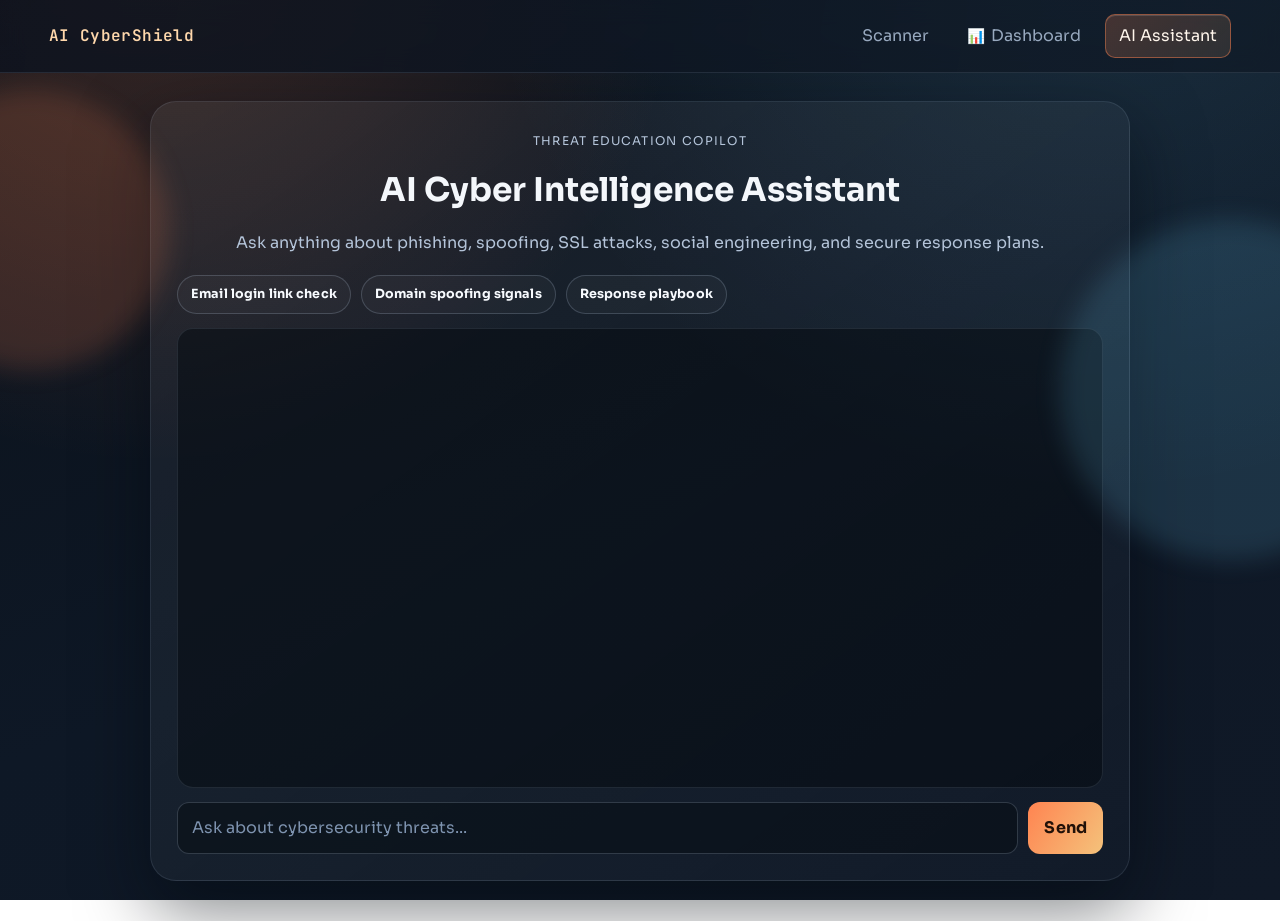
<file: frontend/assistant.html>
<!DOCTYPE html>
<html lang="en">
<head>
    <meta charset="UTF-8">
    <meta name="viewport" content="width=device-width, initial-scale=1.0">
    <title>AI CyberShield - Assistant</title>
    <link rel="preconnect" href="https://fonts.googleapis.com">
    <link rel="preconnect" href="https://fonts.gstatic.com" crossorigin>
    <link href="https://fonts.googleapis.com/css2?family=JetBrains+Mono:wght@400;600&family=Sora:wght@400;600;700;800&display=swap" rel="stylesheet">
    <link rel="stylesheet" href="css/style.css?v=20260418-premium">
</head>
<body>

<nav class="top-nav">
    <div class="logo">AI CyberShield</div>
    <button class="nav-toggle" id="navToggle" aria-label="Toggle navigation" aria-expanded="false" aria-controls="primaryNav">
        <span></span><span></span><span></span>
    </button>
    <div class="nav-links" id="primaryNav">
        <a href="index.html">Scanner</a>
        <a href="dashboard.html"><span class="nav-icon" aria-hidden="true">&#128202;</span>Dashboard</a>
        <a href="assistant.html" class="active">AI Assistant</a>
    </div>
</nav>

<div class="orb orb-left"></div>
<div class="orb orb-right"></div>

<div class="assistant-container">

    <div class="assistant-header">
        <p class="eyebrow">Threat Education Copilot</p>
        <h2>AI Cyber Intelligence Assistant</h2>
        <p>Ask anything about phishing, spoofing, SSL attacks, social engineering, and secure response plans.</p>
    </div>

    <div id="quickQuestions" class="chips">
        <button class="chip" data-question="How do I verify if an email login link is phishing?">Email login link check</button>
        <button class="chip" data-question="What are the strongest signs of domain spoofing?">Domain spoofing signals</button>
        <button class="chip" data-question="Give me a 5-step employee response playbook for suspected phishing.">Response playbook</button>
    </div>

    <div id="chat-box" class="chat-box"></div>

    <div class="chat-input-area">
        <input type="text" id="question" placeholder="Ask about cybersecurity threats..." />
        <button id="sendBtn" onclick="askAssistant()">Send</button>
    </div>

</div>

<script src="js/ui.js"></script>
<script src="js/api.js"></script>
<script src="js/assistant.js"></script>

</body>
</html>
</file>
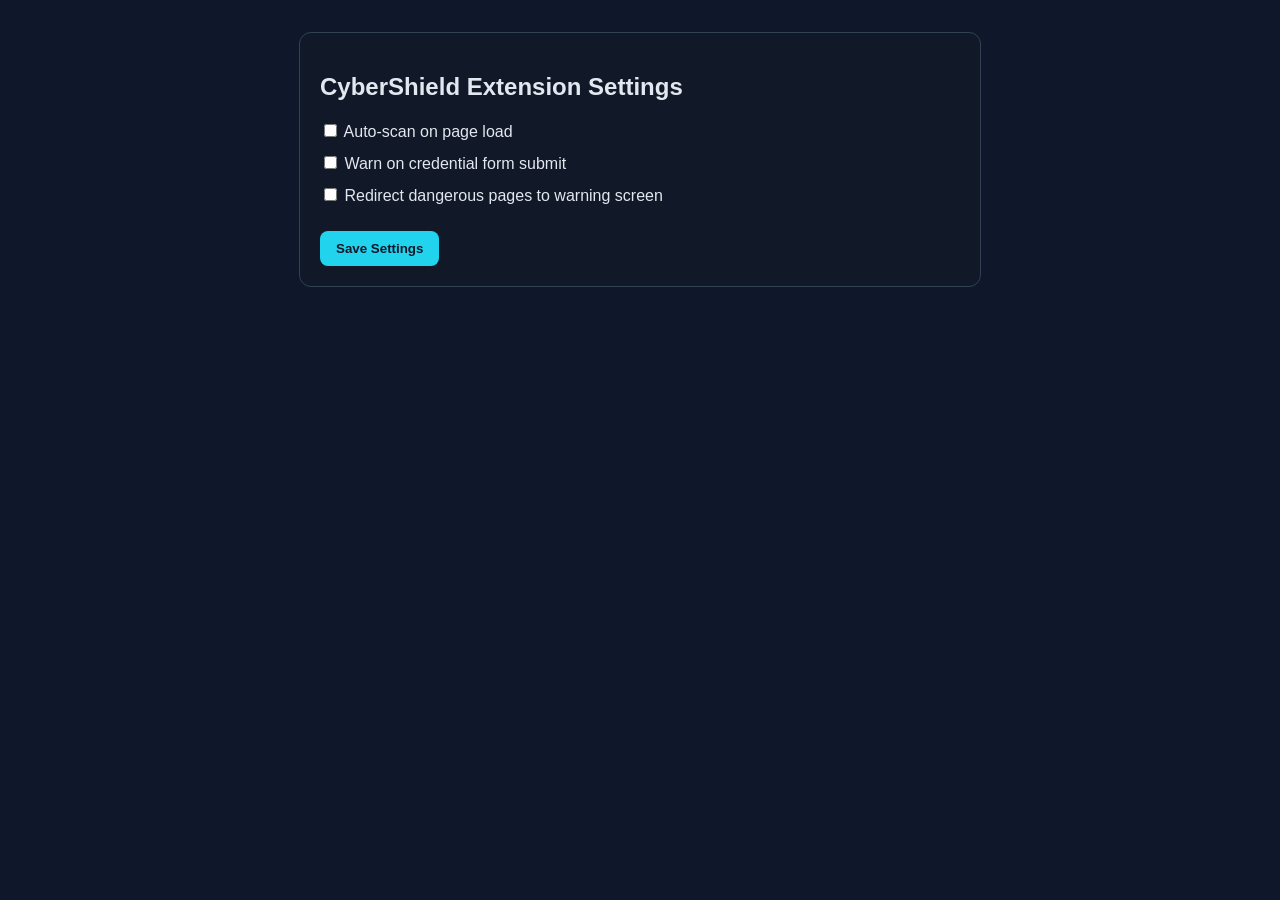
<file: apps/chrome-extension/src/options.html>
<!doctype html>
<html>
<head>
  <meta charset="utf-8" />
  <title>CyberShield Options</title>
  <style>
    body { font-family: "Segoe UI", sans-serif; background: #0f172a; color: #e2e8f0; padding: 24px; }
    .panel { max-width: 640px; margin: 0 auto; background: #111827; border: 1px solid #334155; border-radius: 12px; padding: 20px; }
    label { display: block; margin: 12px 0; }
    button { margin-top: 14px; background: #22d3ee; color: #0f172a; border: 0; border-radius: 8px; padding: 10px 16px; font-weight: 700; }
  </style>
</head>
<body>
  <div class="panel">
    <h2>CyberShield Extension Settings</h2>
    <label><input type="checkbox" id="autoScan" /> Auto-scan on page load</label>
    <label><input type="checkbox" id="warnForms" /> Warn on credential form submit</label>
    <label><input type="checkbox" id="blockDangerous" /> Redirect dangerous pages to warning screen</label>
    <button id="saveBtn">Save Settings</button>
    <div id="msg"></div>
  </div>
  <script src="options.js"></script>
</body>
</html>
</file>
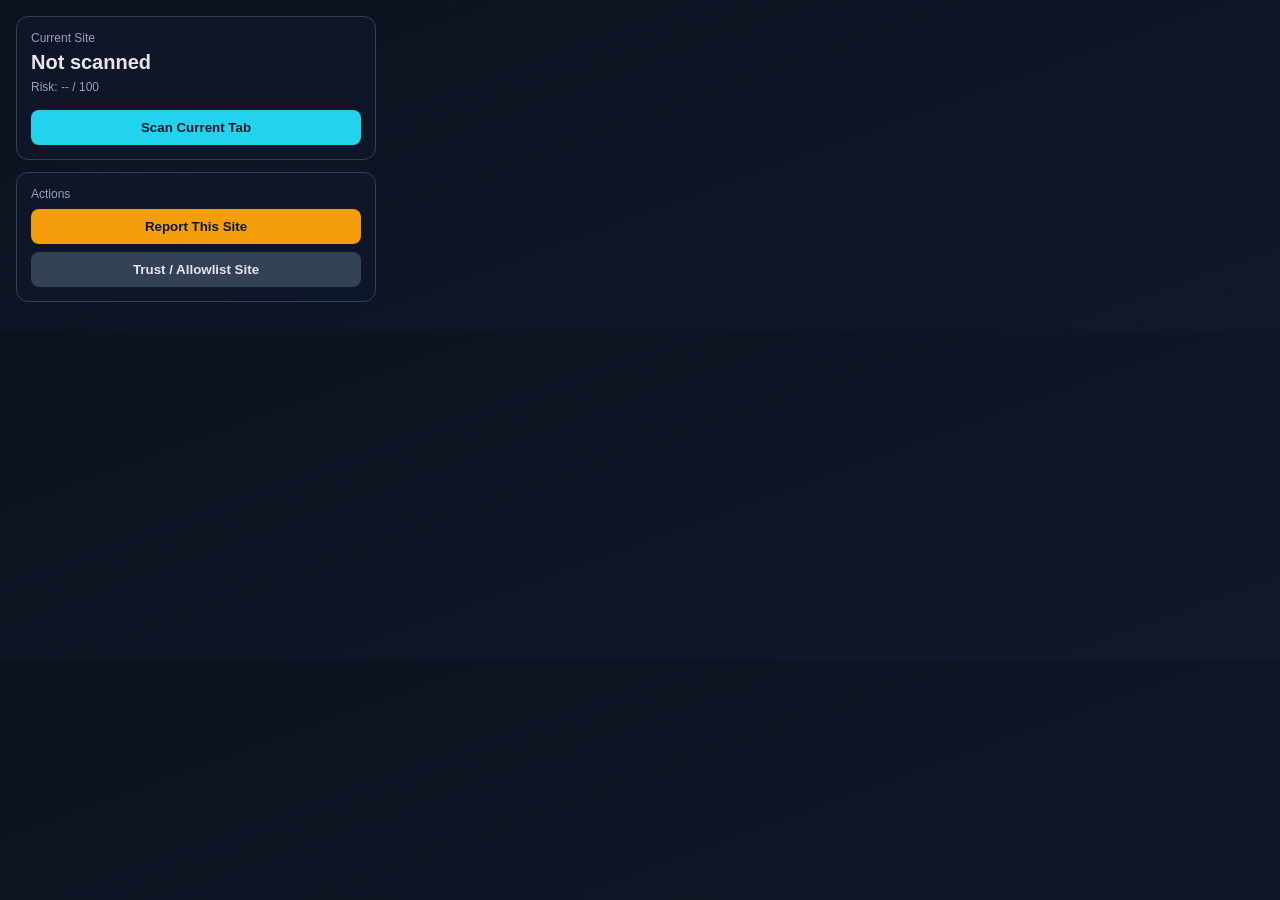
<file: apps/chrome-extension/src/popup.html>
<!doctype html>
<html>
<head>
  <meta charset="utf-8" />
  <title>CyberShield</title>
  <style>
    body {
      width: 360px;
      margin: 0;
      font-family: "Segoe UI", sans-serif;
      background: linear-gradient(160deg, #0b1220, #111827);
      color: #e5e7eb;
      padding: 16px;
    }
    .card {
      background: rgba(15, 23, 42, 0.9);
      border: 1px solid #334155;
      border-radius: 12px;
      padding: 14px;
      margin-bottom: 12px;
    }
    .status { font-size: 20px; font-weight: 700; margin: 6px 0; }
    .safe { color: #22c55e; }
    .suspicious { color: #f59e0b; }
    .dangerous { color: #ef4444; }
    button {
      width: 100%;
      margin-top: 8px;
      border: 0;
      border-radius: 8px;
      padding: 10px;
      font-weight: 600;
      cursor: pointer;
    }
    .primary { background: #22d3ee; color: #0f172a; }
    .warn { background: #f59e0b; color: #0f172a; }
    .neutral { background: #334155; color: #e5e7eb; }
    .mini { font-size: 12px; color: #94a3b8; }
  </style>
</head>
<body>
  <div class="card">
    <div class="mini">Current Site</div>
    <div id="urlLabel" class="mini"></div>
    <div id="riskLevel" class="status">Not scanned</div>
    <div id="scoreLabel" class="mini">Risk: -- / 100</div>
    <div id="summary" class="mini" style="margin-top:8px;"></div>
    <button id="scanBtn" class="primary">Scan Current Tab</button>
  </div>

  <div class="card">
    <div class="mini">Actions</div>
    <button id="reportBtn" class="warn">Report This Site</button>
    <button id="trustBtn" class="neutral">Trust / Allowlist Site</button>
  </div>

  <script src="popup.js"></script>
</body>
</html>
</file>
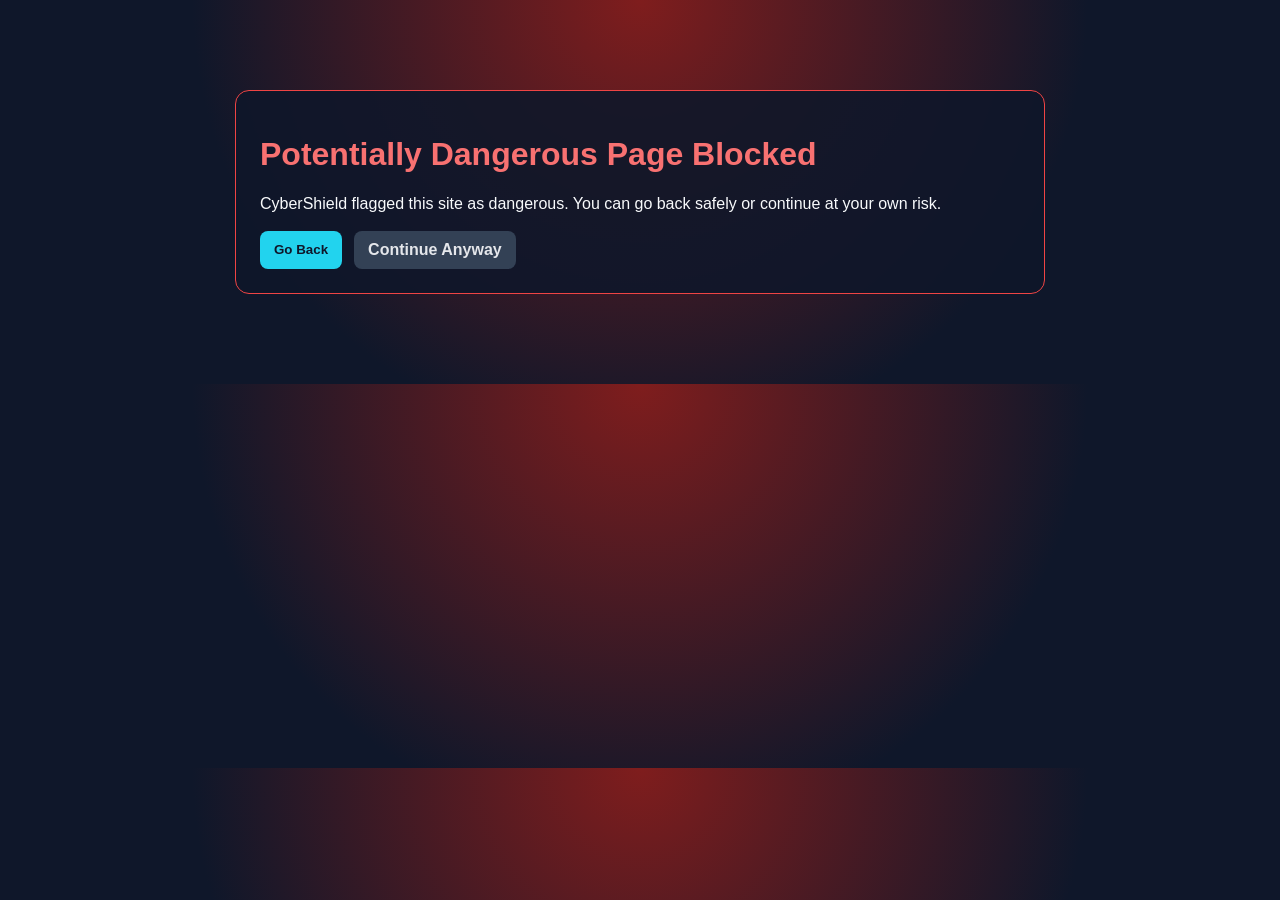
<file: apps/chrome-extension/src/warning.html>
<!doctype html>
<html>
<head>
  <meta charset="utf-8" />
  <title>CyberShield Warning</title>
  <style>
    body { margin: 0; font-family: "Segoe UI", sans-serif; background: radial-gradient(circle at top, #7f1d1d, #0f172a 60%); color: #f8fafc; }
    .wrap { max-width: 760px; margin: 10vh auto; background: rgba(15, 23, 42, 0.9); border: 1px solid #ef4444; border-radius: 14px; padding: 24px; }
    h1 { color: #f87171; }
    .actions { display: flex; gap: 12px; margin-top: 18px; }
    button, a { text-decoration: none; border: 0; border-radius: 8px; padding: 10px 14px; font-weight: 700; cursor: pointer; }
    .back { background: #22d3ee; color: #0f172a; }
    .continue { background: #334155; color: #e5e7eb; }
  </style>
</head>
<body>
  <div class="wrap">
    <h1>Potentially Dangerous Page Blocked</h1>
    <p>CyberShield flagged this site as dangerous. You can go back safely or continue at your own risk.</p>
    <p id="target"></p>
    <div class="actions">
      <button class="back" onclick="history.back()">Go Back</button>
      <a id="continueLink" class="continue" href="#">Continue Anyway</a>
    </div>
  </div>
  <script>
    const params = new URLSearchParams(window.location.search);
    const target = params.get('target') || '';
    document.getElementById('target').textContent = target;
    document.getElementById('continueLink').href = target;
  </script>
</body>
</html>
</file>
<file: frontend/css/style.css>
:root {
    --bg: #0b1119;
    --bg-2: #101927;
    --panel: #111e2d;
    --panel-soft: #17273a;
    --text: #f4f7fb;
    --muted: #98a9bf;
    --line: rgba(182, 201, 224, 0.22);
    --line-soft: rgba(182, 201, 224, 0.12);
    --brand: #ff8451;
    --brand-2: #f4c27b;
    --accent: #70d0ff;
    --safe: #38d39f;
    --warn: #f4bc44;
    --danger: #ff6f7f;
    --radius-xl: 26px;
    --radius-lg: 18px;
    --radius-md: 12px;
    --shadow-lg: 0 28px 70px rgba(1, 7, 14, 0.5);
    --shadow-md: 0 14px 28px rgba(2, 10, 18, 0.34);
}

* {
    box-sizing: border-box;
}

html,
body {
    margin: 0;
    min-height: 100%;
}

body {
    font-family: "Sora", sans-serif;
    color: var(--text);
    background:
        radial-gradient(circle at 12% -8%, rgba(255, 132, 81, 0.2), transparent 36%),
        radial-gradient(circle at 86% -16%, rgba(112, 208, 255, 0.16), transparent 42%),
        linear-gradient(160deg, var(--bg) 0%, #0e1826 56%, var(--bg-2) 100%);
    background-attachment: fixed;
    overflow-x: hidden;
    line-height: 1.5;
}

body::before {
    content: "";
    position: fixed;
    inset: 0;
    z-index: 0;
    pointer-events: none;
    opacity: 0.22;
    background-image:
        linear-gradient(rgba(255, 255, 255, 0.02) 1px, transparent 1px),
        linear-gradient(90deg, rgba(255, 255, 255, 0.02) 1px, transparent 1px);
    background-size: 28px 28px;
    mask-image: radial-gradient(circle at center, black 52%, transparent 96%);
}

.orb {
    position: fixed;
    border-radius: 50%;
    filter: blur(12px);
    pointer-events: none;
    z-index: 0;
}

.orb-left {
    width: 280px;
    height: 280px;
    background: rgba(255, 132, 81, 0.16);
    top: 90px;
    left: -110px;
}

.orb-right {
    width: 340px;
    height: 340px;
    background: rgba(112, 208, 255, 0.14);
    top: 220px;
    right: -120px;
}

.top-nav {
    width: 100%;
    position: sticky;
    top: 0;
    z-index: 30;
    padding: 14px clamp(18px, 3.8vw, 54px);
    display: flex;
    align-items: center;
    justify-content: space-between;
    backdrop-filter: blur(12px);
    background: linear-gradient(100deg, rgba(12, 18, 30, 0.82), rgba(16, 26, 39, 0.75));
    border-bottom: 1px solid var(--line-soft);
}

.logo {
    font-family: "JetBrains Mono", monospace;
    color: #ffd8ac;
    font-weight: 600;
    letter-spacing: 0.4px;
}

.nav-links {
    display: flex;
    align-items: center;
    gap: 10px;
}

.nav-links a {
    color: var(--muted);
    text-decoration: none;
    padding: 9px 13px;
    border-radius: 10px;
    display: inline-flex;
    align-items: center;
    gap: 6px;
    border: 1px solid transparent;
    transition: all 0.2s ease;
}

.nav-links a:hover {
    color: #eaf2ff;
    border-color: rgba(255, 255, 255, 0.14);
    background: rgba(255, 255, 255, 0.05);
}

.nav-links a.active {
    color: #fff6ec;
    background: linear-gradient(135deg, rgba(255, 132, 81, 0.22), rgba(244, 194, 123, 0.12));
    border-color: rgba(255, 132, 81, 0.45);
    box-shadow: inset 0 1px 0 rgba(255, 255, 255, 0.14);
}

.nav-icon {
    font-size: 0.9rem;
    line-height: 1;
}

.nav-toggle {
    display: none;
    width: 42px;
    height: 38px;
    padding: 8px;
    background: rgba(255, 132, 81, 0.08);
    border: 1px solid rgba(255, 132, 81, 0.45);
    border-radius: 10px;
    align-items: center;
    justify-content: center;
    gap: 4px;
    flex-direction: column;
}

.nav-toggle span {
    display: block;
    width: 18px;
    height: 2px;
    background: #ffe8d7;
    border-radius: 2px;
    transition: all 0.2s ease;
}

.container {
    width: min(1220px, calc(100% - 34px));
    margin: 30px auto 48px;
    position: relative;
    z-index: 1;
}

.page-grid {
    display: grid;
    grid-template-columns: 1.08fr 1fr;
    gap: 20px;
    align-items: start;
}

.hero-card,
.card,
.assistant-container {
    background:
        linear-gradient(145deg, rgba(255, 255, 255, 0.06), rgba(255, 255, 255, 0.012));
    border: 1px solid var(--line-soft);
    border-radius: var(--radius-xl);
    box-shadow: var(--shadow-lg);
}

.hero-card,
.card {
    padding: clamp(18px, 3vw, 30px);
}

.hero-card {
    position: relative;
    overflow: hidden;
}

.hero-card::after {
    content: "";
    position: absolute;
    width: 220px;
    height: 220px;
    border-radius: 50%;
    right: -82px;
    bottom: -90px;
    background: radial-gradient(circle, rgba(255, 132, 81, 0.34), rgba(255, 132, 81, 0));
    pointer-events: none;
}

.title {
    margin: 0;
    font-size: clamp(1.86rem, 3vw, 2.65rem);
    line-height: 1.08;
    letter-spacing: -0.02em;
    color: #fbfdff;
}

.subtitle {
    color: #b4c3d8;
    margin-top: 14px;
    max-width: 62ch;
    line-height: 1.7;
}

.eyebrow {
    display: inline-flex;
    align-items: center;
    margin: 0 0 10px;
    font-size: 0.75rem;
    text-transform: uppercase;
    letter-spacing: 1.3px;
    color: #ffc792;
}

.chips {
    display: flex;
    flex-wrap: wrap;
    gap: 10px;
    margin-top: 20px;
}

.chip {
    border: 1px solid var(--line);
    background: rgba(255, 255, 255, 0.03);
    color: #f8fbff;
    border-radius: 999px;
    padding: 9px 13px;
    font-size: 0.79rem;
    letter-spacing: 0.01em;
    cursor: pointer;
    transition: all 0.22s ease;
}

.chip:hover {
    border-color: rgba(255, 132, 81, 0.7);
    transform: translateY(-1px);
    background: rgba(255, 132, 81, 0.09);
}

.scan-card {
    grid-column: 2;
}

.scan-input-wrap {
    display: grid;
    grid-template-columns: 1fr auto;
    gap: 10px;
}

input,
button {
    font: inherit;
}

input {
    border: 1px solid var(--line);
    background: rgba(8, 14, 22, 0.58);
    color: #f5f9ff;
    border-radius: var(--radius-md);
    padding: 13px 14px;
    outline: none;
    transition: border-color 0.22s ease, box-shadow 0.22s ease;
}

input::placeholder {
    color: #7e93af;
}

input:focus {
    border-color: rgba(112, 208, 255, 0.64);
    box-shadow: 0 0 0 3px rgba(112, 208, 255, 0.17);
}

button {
    border: none;
    border-radius: var(--radius-md);
    background: linear-gradient(122deg, var(--brand), var(--brand-2));
    color: #221108;
    font-weight: 700;
    letter-spacing: 0.01em;
    padding: 12px 16px;
    cursor: pointer;
    transition: transform 0.2s ease, box-shadow 0.2s ease;
}

button:hover {
    transform: translateY(-1px);
    box-shadow: 0 10px 24px rgba(255, 132, 81, 0.3);
}

button:disabled {
    opacity: 0.74;
    cursor: not-allowed;
    transform: none;
    box-shadow: none;
}

.ghost-button {
    background: rgba(255, 255, 255, 0.02);
    color: #ffe3c4;
    border: 1px solid rgba(255, 132, 81, 0.55);
}

.ghost-button:hover {
    background: rgba(255, 132, 81, 0.1);
}

.scan-status {
    margin: 12px 0 4px;
    color: var(--muted);
    font-size: 0.9rem;
}

.result-box h3 {
    margin: 14px 0 10px;
}

.result-meta {
    display: flex;
    flex-wrap: wrap;
    gap: 8px;
}

.pill {
    border: 1px solid rgba(255, 255, 255, 0.2);
    border-radius: 999px;
    padding: 6px 10px;
    font-size: 0.74rem;
    text-transform: uppercase;
    letter-spacing: 0.6px;
}

.pill.safe {
    color: var(--safe);
    border-color: rgba(56, 211, 159, 0.45);
    background: rgba(56, 211, 159, 0.08);
}

.pill.warn {
    color: var(--warn);
    border-color: rgba(244, 188, 68, 0.42);
    background: rgba(244, 188, 68, 0.08);
}

.pill.danger {
    color: var(--danger);
    border-color: rgba(255, 111, 127, 0.48);
    background: rgba(255, 111, 127, 0.08);
}

.pill.neutral {
    color: var(--muted);
    border-color: rgba(152, 169, 191, 0.38);
    background: rgba(152, 169, 191, 0.08);
}

.muted {
    color: var(--muted);
}

.insight-grid {
    display: grid;
    grid-template-columns: 240px 1fr;
    gap: 16px;
    margin-top: 16px;
    align-items: center;
}

.risk-container {
    position: relative;
    width: 240px;
    margin-inline: auto;
}

.risk-text {
    position: absolute;
    inset: 0;
    display: grid;
    place-items: center;
    font-family: "JetBrains Mono", monospace;
    font-size: 2rem;
    font-weight: 700;
    color: #f9fbff;
}

.insights-card {
    border: 1px solid var(--line-soft);
    border-radius: 16px;
    padding: 15px;
    background: rgba(5, 12, 19, 0.34);
}

.insights-card h4,
.signals-panel h4,
.history-card h3,
.chart-card h3,
.table-card h2 {
    margin: 0 0 8px;
}

.reasons-list,
.history-list,
.event-feed {
    margin: 0;
    padding-left: 18px;
    display: grid;
    gap: 8px;
}

.signals-panel {
    margin-top: 16px;
}

.signals-grid {
    display: grid;
    grid-template-columns: repeat(auto-fit, minmax(165px, 1fr));
    gap: 10px;
}

.signal-item {
    border: 1px solid var(--line-soft);
    border-radius: 12px;
    padding: 10px;
    background: rgba(6, 12, 20, 0.35);
}

.signal-item .code {
    display: block;
    font-family: "JetBrains Mono", monospace;
    font-size: 0.73rem;
    color: #ffe2cf;
    margin-bottom: 4px;
}

.signal-item .score {
    font-size: 0.8rem;
    color: var(--muted);
}

.history-card {
    grid-column: 1 / span 2;
}

.section-head {
    display: flex;
    align-items: center;
    justify-content: space-between;
    gap: 12px;
    margin-bottom: 12px;
}

.inline-link {
    color: #ffd4ae;
    text-decoration: none;
    border-bottom: 1px dashed rgba(255, 212, 174, 0.5);
}

.inline-link:hover {
    color: #ffe3cb;
}

.dashboard-layout {
    display: grid;
    gap: 18px;
}

.stats-grid {
    display: grid;
    grid-template-columns: repeat(5, minmax(0, 1fr));
    gap: 12px;
}

.stat-card h3 {
    margin: 0;
    color: #bed0e6;
    font-size: 0.9rem;
    font-weight: 600;
}

.stat-card p {
    margin: 10px 0 0;
    font-size: 1.8rem;
    font-weight: 800;
    letter-spacing: -0.02em;
    color: #f6fbff;
}

.stat-card.phishing p {
    color: #ff939f;
}

.stat-card.safe p {
    color: #62e0ba;
}

.dashboard-charts {
    display: grid;
    grid-template-columns: 0.95fr 1.05fr;
    gap: 12px;
}

.dashboard-columns {
    display: grid;
    grid-template-columns: 1fr 1fr;
    gap: 12px;
}

.chart-card,
.table-card {
    margin: 0;
}

table {
    width: 100%;
    border-collapse: collapse;
    margin-top: 8px;
}

th,
td {
    padding: 11px 10px;
    text-align: left;
    border-bottom: 1px solid rgba(255, 255, 255, 0.08);
    font-size: 0.87rem;
}

th {
    color: #c9d8ea;
    font-weight: 700;
    font-size: 0.78rem;
    text-transform: uppercase;
    letter-spacing: 0.05em;
}

tbody tr:hover {
    background: rgba(255, 255, 255, 0.04);
}

.event-feed {
    list-style: none;
    padding-left: 0;
}

.event-feed li {
    padding: 10px;
    border: 1px solid var(--line-soft);
    border-radius: 10px;
    background: rgba(5, 11, 18, 0.32);
}

.assistant-container {
    max-width: 980px;
    margin: 28px auto 40px;
    padding: 26px;
}

.assistant-header {
    text-align: center;
}

.assistant-header h2 {
    margin: 6px 0 8px;
    font-size: clamp(1.45rem, 2.6vw, 2.05rem);
}

.assistant-header p {
    color: #b4c4d9;
}

.chat-box {
    margin: 14px 0;
    height: 460px;
    overflow-y: auto;
    border-radius: 16px;
    background: rgba(4, 10, 16, 0.52);
    border: 1px solid var(--line-soft);
    padding: 16px;
}

.chat-box::-webkit-scrollbar {
    width: 10px;
}

.chat-box::-webkit-scrollbar-track {
    background: rgba(255, 255, 255, 0.04);
    border-radius: 999px;
}

.chat-box::-webkit-scrollbar-thumb {
    background: rgba(255, 255, 255, 0.22);
    border-radius: 999px;
}

.message {
    margin-bottom: 10px;
    border-radius: 12px;
    max-width: min(82%, 680px);
    line-height: 1.6;
    padding: 10px 12px;
    animation: slideUp 0.24s ease;
}

.user-message {
    margin-left: auto;
    background: linear-gradient(125deg, #ff9a69, #f4c27b);
    color: #2f1708;
    font-weight: 600;
}

.ai-message {
    background: rgba(255, 255, 255, 0.06);
    border: 1px solid var(--line-soft);
}

.typing {
    color: var(--muted);
    font-style: italic;
}

.chat-input-area {
    display: grid;
    grid-template-columns: 1fr auto;
    gap: 10px;
}

.reveal {
    animation: fadeInUp 0.48s cubic-bezier(0.2, 0.8, 0.2, 1) both;
}

@keyframes fadeInUp {
    from {
        opacity: 0;
        transform: translateY(12px);
    }
    to {
        opacity: 1;
        transform: translateY(0);
    }
}

@keyframes slideUp {
    from {
        opacity: 0;
        transform: translateY(8px);
    }
    to {
        opacity: 1;
        transform: translateY(0);
    }
}

@media (max-width: 1080px) {
    .page-grid {
        grid-template-columns: 1fr;
    }

    .scan-card,
    .history-card {
        grid-column: auto;
    }

    .stats-grid {
        grid-template-columns: repeat(3, minmax(0, 1fr));
    }

    .dashboard-charts,
    .dashboard-columns {
        grid-template-columns: 1fr;
    }
}

@media (max-width: 760px) {
    .top-nav {
        align-items: center;
        flex-wrap: wrap;
        gap: 10px;
    }

    .nav-toggle {
        display: inline-flex;
        margin-left: auto;
    }

    .nav-links {
        display: none;
        width: 100%;
        grid-template-columns: repeat(3, 1fr);
        gap: 8px;
    }

    .top-nav.menu-open .nav-links {
        display: grid;
    }

    .top-nav.menu-open .nav-toggle span:nth-child(1) {
        transform: translateY(6px) rotate(45deg);
    }

    .top-nav.menu-open .nav-toggle span:nth-child(2) {
        opacity: 0;
    }

    .top-nav.menu-open .nav-toggle span:nth-child(3) {
        transform: translateY(-6px) rotate(-45deg);
    }

    .nav-links a {
        text-align: center;
        justify-content: center;
    }

    .container {
        width: calc(100% - 22px);
        margin-top: 18px;
    }

    .scan-input-wrap,
    .chat-input-area {
        grid-template-columns: 1fr;
    }

    .insight-grid {
        grid-template-columns: 1fr;
    }

    .stats-grid {
        grid-template-columns: repeat(2, minmax(0, 1fr));
    }

    .assistant-container {
        margin: 20px 10px 28px;
        padding: 16px;
    }

    .chat-box {
        height: 390px;
    }
}
</file>
